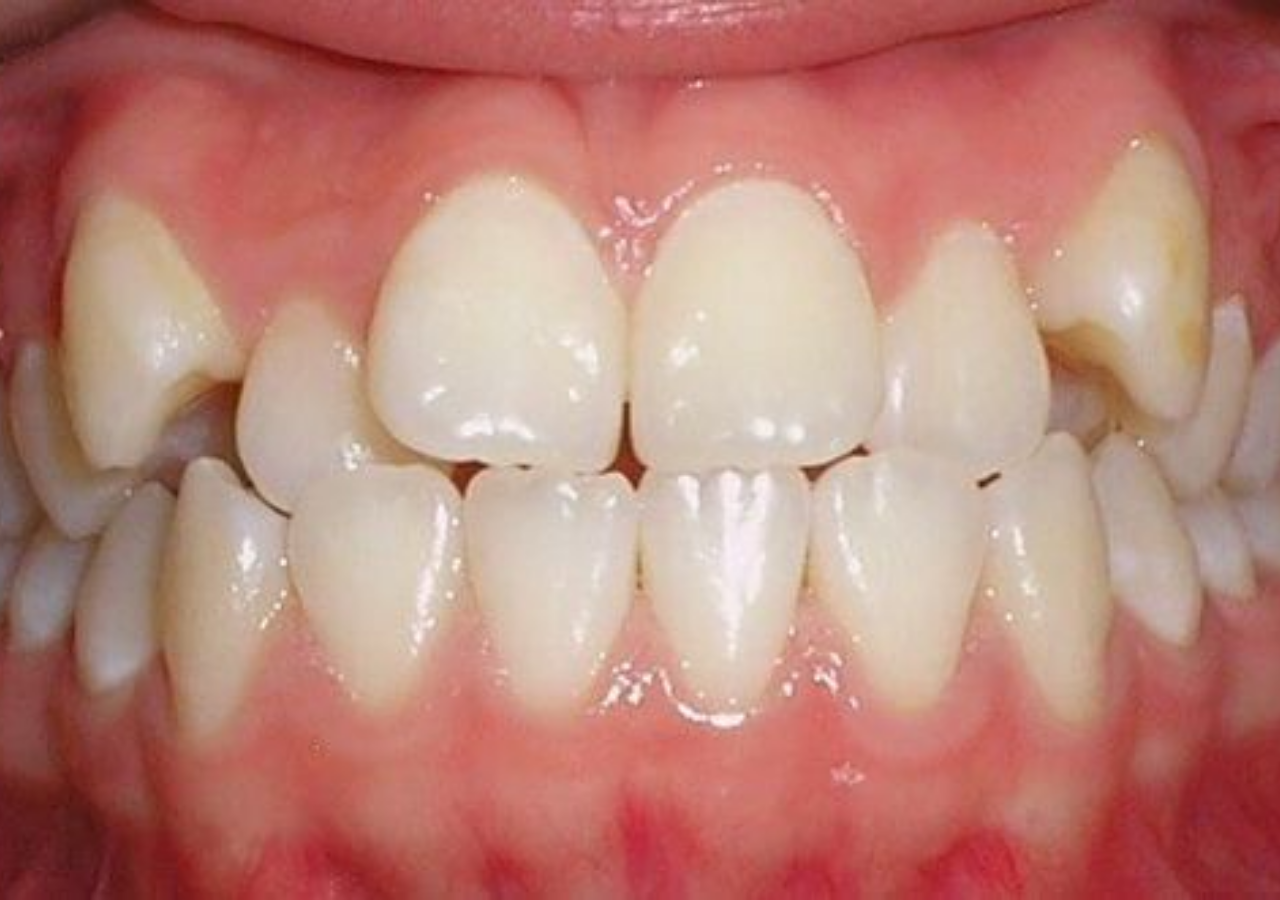
<file: innards.html>
<!DOCTYPE html>
<html lang="en">
<head>
    <meta charset="UTF-8">
    <meta name="viewport" content="width=device-width, initial-scale=1.0">
    <title>you are your innards</title>
    <style>
        body {
            margin: 0;
            overflow: hidden;
        }

        #teeth-container {
            width: 100%;
            height: 100vh;
            display: flex;
            justify-content: center;
            align-items: center;
        }

        #teeth {
            background-image: url("full_teeth.jpg");
            width: 100%;
            height: 100%;
            background-size: cover;
            background-position: center;
            cursor: pointer;
            position: relative;
        }

        #heart-container {
            width: 100%;
            height: 100vh;
            display: none;
            flex-direction: column;
            justify-content: center;
            align-items: center;
            background-color: black;
            position: relative;
        }

        #heart {
            width: 100%;
            height: 100%;
            background-image: url("third_new_heart.png");
            background-size: contain;
            background-position: center;
            animation: heartbeat 2s infinite;
            cursor: pointer;
        }

        #text-overlay {
            color: rgb(0, 255, 234);
            font-size: 48px;
            position: absolute;
            top: 50%;
            left: 50%;
            transform: translate(-50%, -50%);
            display: none; /* Initially hidden */
        }

        @keyframes heartbeat {
            0%, 100% {
                transform: scale(1);
            }
            50% {
                transform: scale(1.2);
            }
        }
    </style>
</head>
<body>
    <div id="teeth-container">
        <div id="teeth" onclick="startAnimation()"></div>
    </div>
    <div id="heart-container">
        <div id="heart">
            <div id="text-overlay">This is all we are</div> <!-- Added text -->
        </div>
    </div>

    <script>
        function startAnimation() {
            const teethContainer = document.getElementById("teeth-container");
            const heartContainer = document.getElementById("heart-container");
            teethContainer.style.display = "none";
            heartContainer.style.display = "flex";
            document.getElementById("text-overlay").style.display = "block"; // Show the text
        }
    </script>
</body>
</html>
</file>
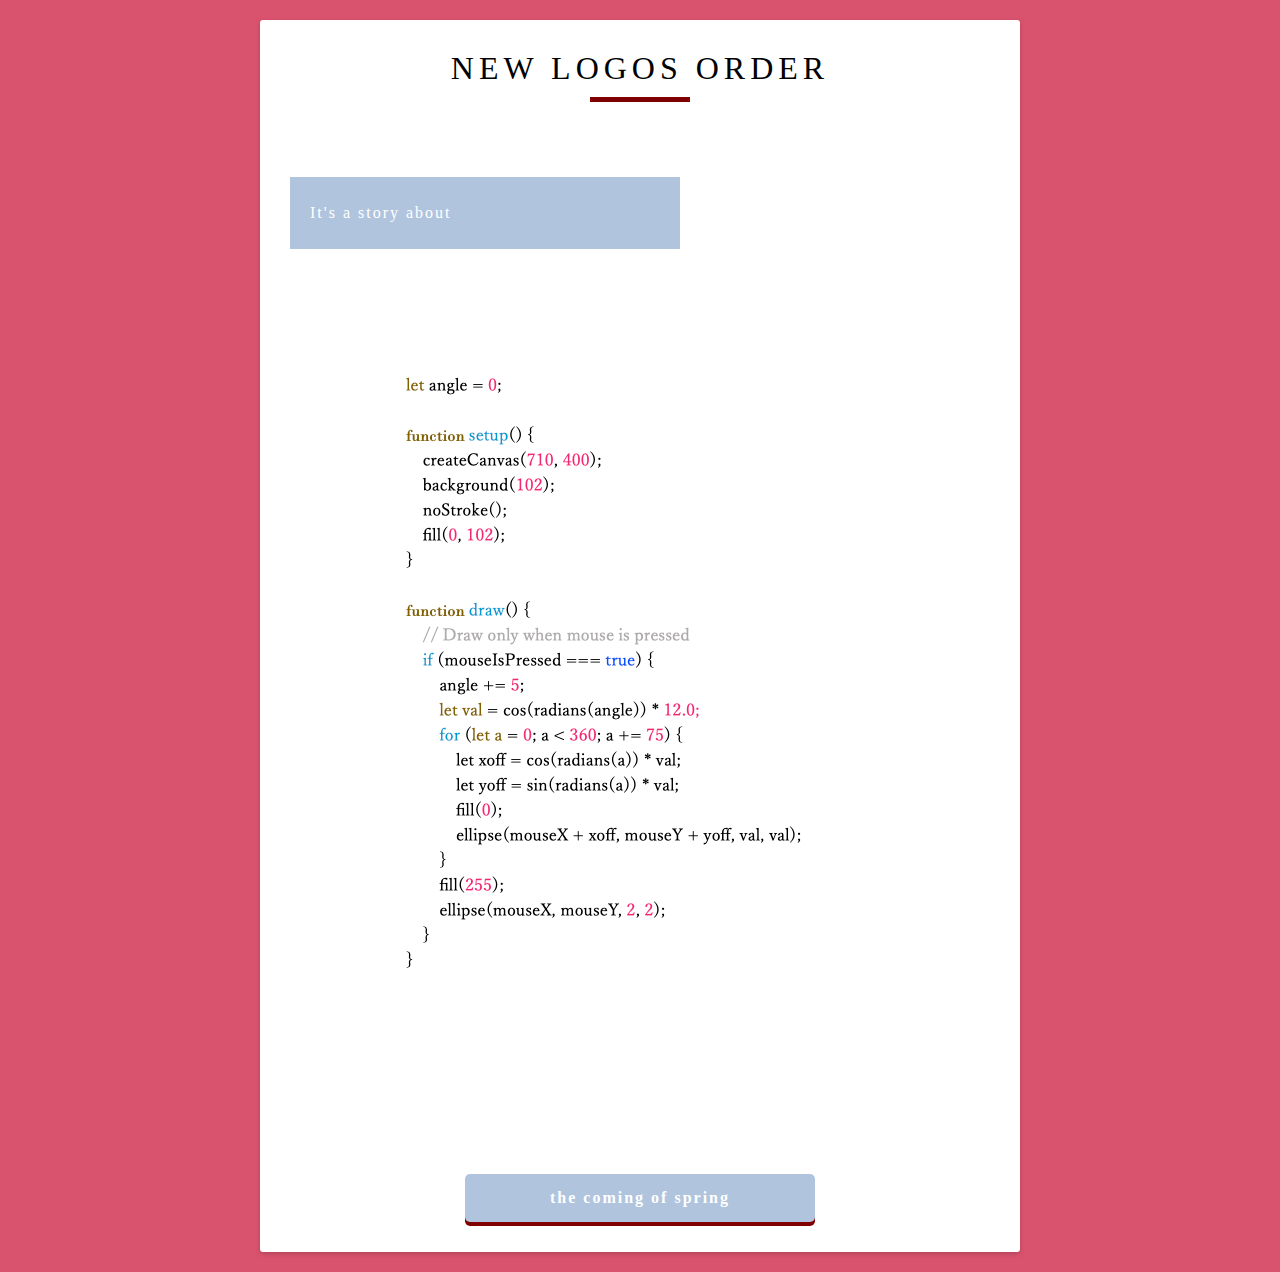
<file: new.html>
<!DOCTYPE html><!-- このファイルはHTMLですという宣言 -->
<html><!-- ここからHTMLが始まりますというタグ -->
<head><!-- ここから裏の設定ですよという宣言 -->
	<meta charset="utf-8"><!-- 文字化け防止の記述 -->
	<meta http-equiv="X-UA-Compatible" content="IE=edge"><!-- ややこしいので無視してOK -->
	<title>NEW LOGOS ORDER</title><!-- ページのタイトルを入れます -->
	<style>
h1 {
    font-weight: normal;
    padding-bottom: 10px;
    text-align: center;
    position: relative;
    margin: 0 0 30px 0;
    letter-spacing: 5px;
}

p {
    width: 50%;
    line-height: 2;
    display: inline-block;
    background-color: #b0c4de;
    padding: 20px;
    position: relative;
    z-index: 999;
    margin: 50px 0 0;
    color: #fff;
    letter-spacing: 2px;
}

a {
    color: #fff;
    text-decoration: none;
    background-color: #b0c4de;
    display: block;
    padding: 15px 25px;
    border-radius: 5px;
    box-shadow: 0 4px 0 0 #800000;
    font-weight: bold;
    width: 300px;
    text-align: center;
    margin: 110px auto 0;
    letter-spacing: 2px;
}

h1::after {
    content: "";
    display: block;
    border-bottom: solid 5px #800000;
    position: absolute;
    width: 100px;
    right: 0;
    left: 0;
    margin: auto;
    bottom: -5px;
}

html {
    background-color: #da536e;
}

body {
    background-color: #fff;
    padding: 30px 30px 30px;
    max-width: 700px;
    margin: 20px auto;
    box-shadow: 0px 2px 5px 0px rgba(0, 0, 0, 0.18);
    border-radius: 3px;
    position: relative;
}
</style>
</head><!-- ここまでがうらの設定ですよという宣言 -->
<body><!-- ここからページに表示される内容ですよという宣言 -->
  <h1>NEW LOGOS ORDER</h1><!-- 見出し -->
  <p>It's a story about</p><!-- 本文 -->
	<img src="flower.png" alt=""><!-- 画像を表示 -->
<a href="https://p5js.org/examples/drawing-pulses.html">the coming of spring</a><!-- リンクを表示 -->
</body><!-- ここまでがページに表示される内容ですよという宣言 -->
</html><!-- ここまでがHTMLですという終わりの宣言 -->
</file>
